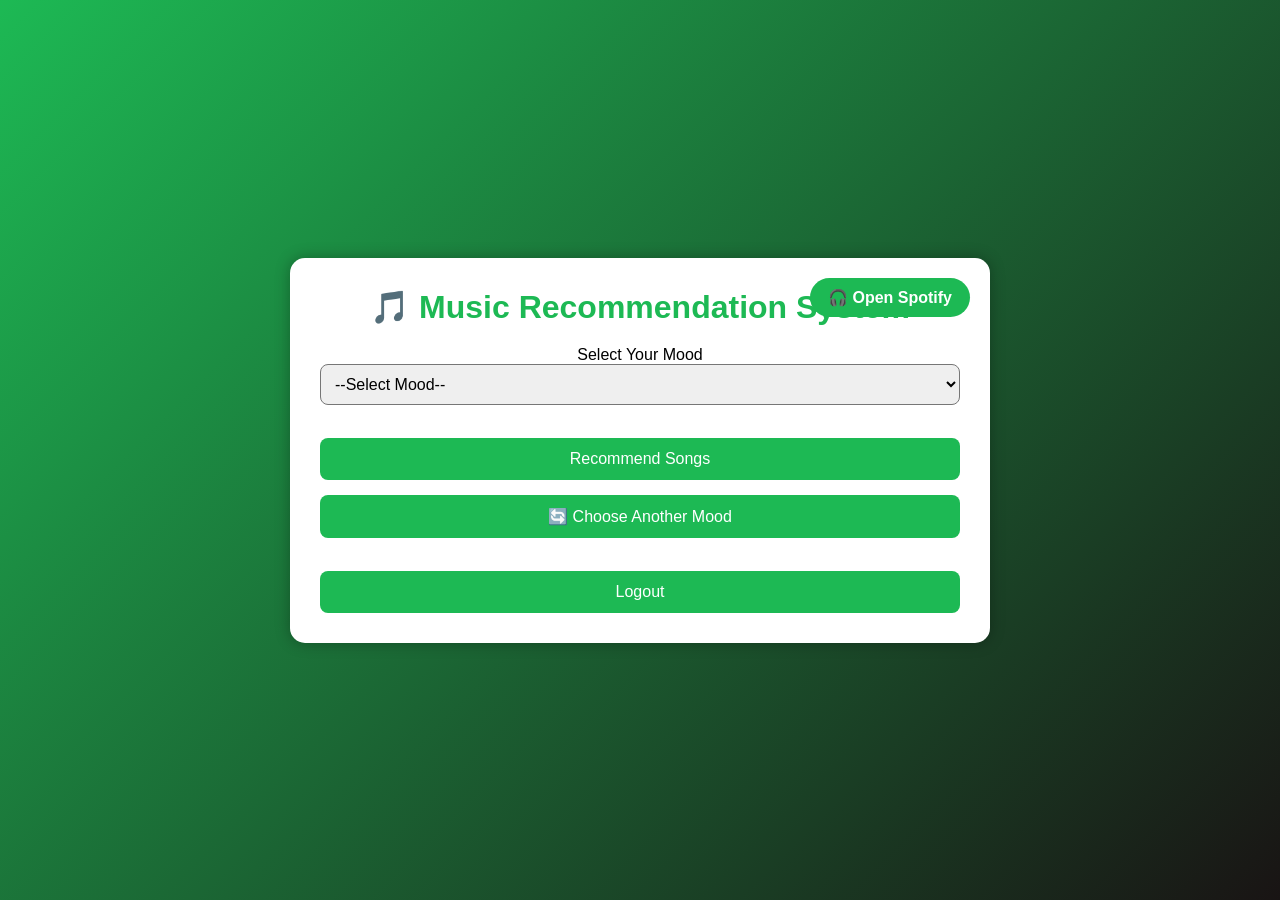
<file: index.html>
<!DOCTYPE html>
<html lang="en">
<head>
    <meta charset="UTF-8">
    <meta name="viewport" content="width=device-width, initial-scale=1.0">
    <title>Music Recommendation Dashboard</title>

    <link rel="stylesheet" href="style.css">
</head>
<body>

<div class="dashboard">
    <a href="https://open.spotify.com/" target="_blank" class="spotify-btn">
    🎧 Open Spotify
</a>

    <h1>🎵 Music Recommendation System</h1>

    <h3 id="welcome"></h3>

    <label>Select Your Mood</label>

    <select id="mood">
        <option value="">--Select Mood--</option>
        <option value="happy">😊 Happy</option>
        <option value="love">❤️ Love</option>
        <option value="sad">😢 Sad</option>
        <option value="relax">😌 Relax</option>
        <option value="workout">💪 Workout</option>
    </select>

    <br><br>

    <button onclick="recommendMusic()">Recommend Songs</button>
    <button onclick="changeMood()">🔄 Choose Another Mood</button>

    <div id="songs"></div>

    <br>

    <button onclick="logout()">Logout</button>

</div>

<script src="script.js"></script>

</body>
</html>
</file>
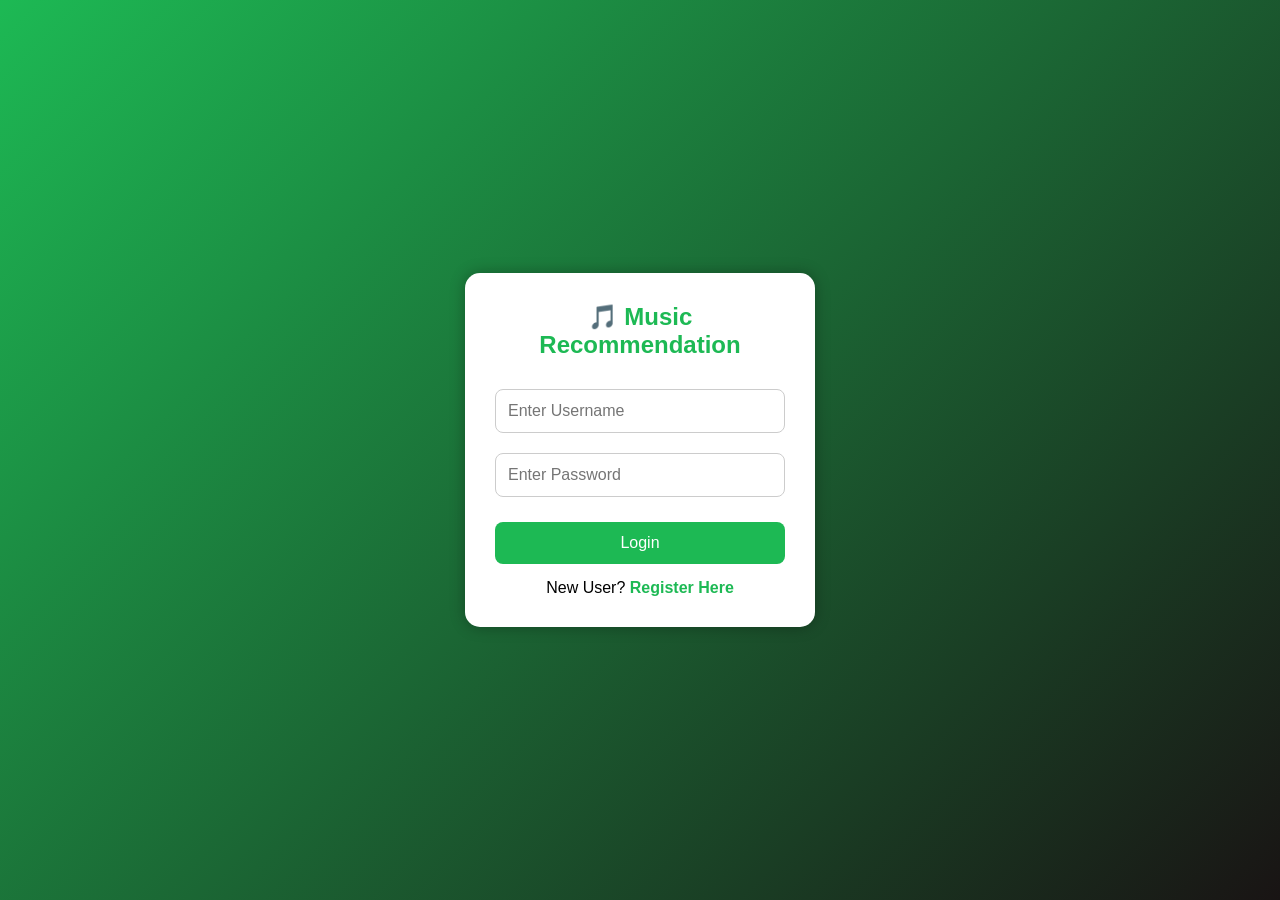
<file: login.html>
<!DOCTYPE html>
<html lang="en">

<head>
    <meta charset="UTF-8">
    <meta name="viewport" content="width=device-width, initial-scale=1.0">
    <title>Login - Music Recommendation System</title>

    <link rel="stylesheet" href="style.css">
</head>

<body>

    <div class="login-container">

        <h2>🎵 Music Recommendation</h2>

        <input type="text" id="username" placeholder="Enter Username">

        <input type="password" id="password" placeholder="Enter Password">

        <button onclick="login()">Login</button>

        <p>
            New User?
            <a href="register.html">Register Here</a>
        </p>

    </div>

    <script src="login.js"></script>

</body>

</html>
</file>
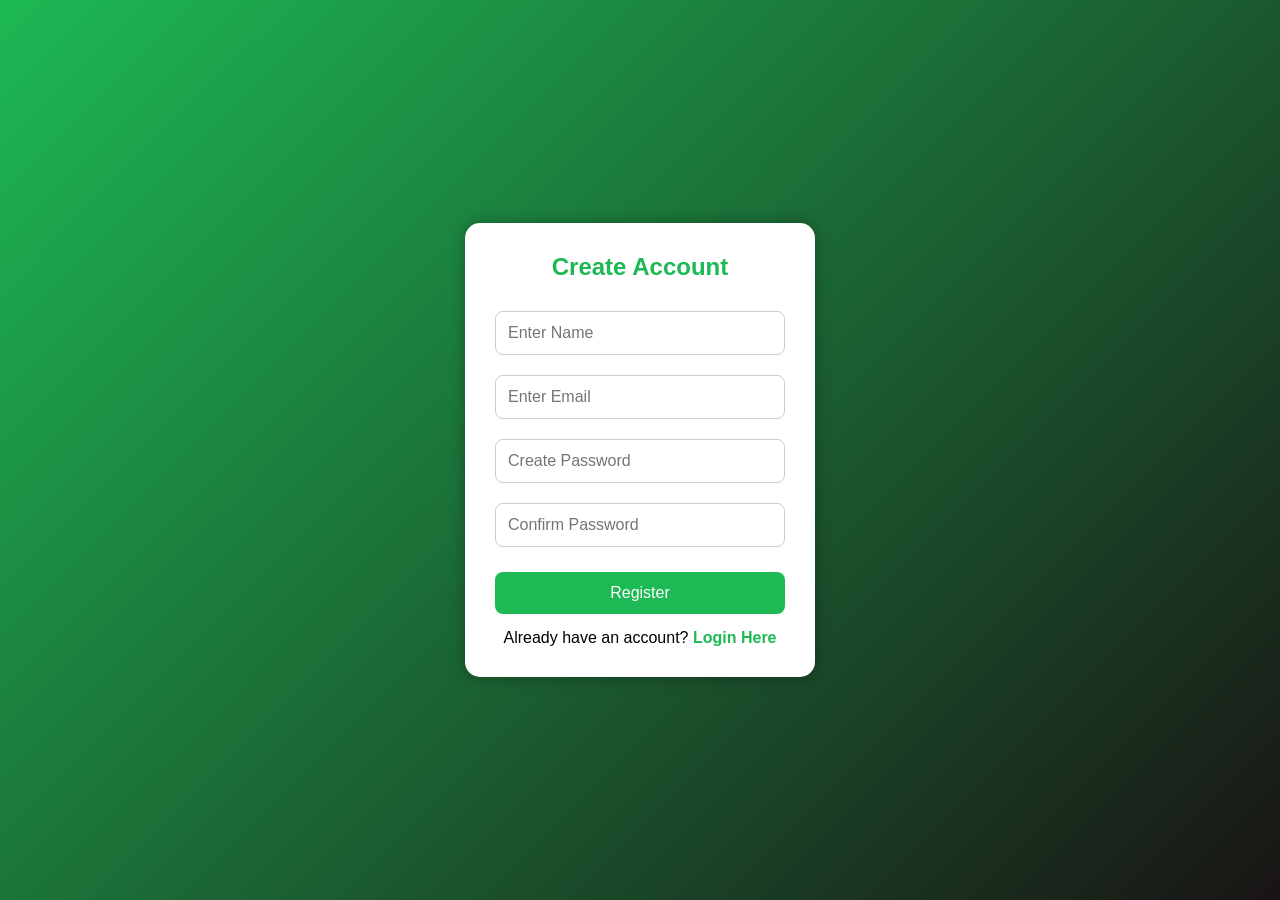
<file: register.html>
<!DOCTYPE html>
<html lang="en">
<head>
    <meta charset="UTF-8">
    <meta name="viewport" content="width=device-width, initial-scale=1.0">
    <title>Register - Music Recommendation System</title>

    <link rel="stylesheet" href="style.css">
</head>
<body>

<div class="login-container">

    <h2>Create Account</h2>

    <input type="text" id="name" placeholder="Enter Name">

    <input type="email" id="email" placeholder="Enter Email">

    <input type="password" id="password" placeholder="Create Password">

    <input type="password" id="confirmPassword" placeholder="Confirm Password">

    <button onclick="register()">Register</button>

    <p>
        Already have an account?
        <a href="login.html">Login Here</a>
    </p>

</div>

<script src="register.js"></script>

</body>
</html>
</file>
<file: style.css>
* {
    margin: 0;
    padding: 0;
    box-sizing: border-box;
    font-family: Arial, sans-serif;
}

body {
    background: linear-gradient(135deg, #1DB954, #191414);
    display: flex;
    justify-content: center;
    align-items: center;
    height: 100vh;
}

.login-container {
    width: 350px;
    background: #ffffff;
    padding: 30px;
    border-radius: 15px;
    box-shadow: 0 0 15px rgba(0, 0, 0, 0.3);
    text-align: center;
}

.login-container h2 {
    color: #1DB954;
    margin-bottom: 20px;
}

.login-container input {
    width: 100%;
    padding: 12px;
    margin: 10px 0;
    border: 1px solid #ccc;
    border-radius: 8px;
    font-size: 16px;
}

.login-container button {
    width: 100%;
    padding: 12px;
    margin-top: 15px;
    background: #1DB954;
    color: white;
    border: none;
    border-radius: 8px;
    font-size: 16px;
    cursor: pointer;
}

.login-container button:hover {
    background: #169c46;
}

.login-container p {
    margin-top: 15px;
}

.login-container a {
    color: #1DB954;
    text-decoration: none;
    font-weight: bold;
}

.login-container a:hover {
    text-decoration: underline;
}

.dashboard {
    width: 700px;
    background: white;
    padding: 30px;
    border-radius: 15px;
    box-shadow: 0 0 15px rgba(0, 0, 0, 0.3);
    text-align: center;
}

.dashboard h1 {
    color: #1DB954;
    margin-bottom: 10px;
}

.dashboard h3 {
    color: #333;
    margin-bottom: 20px;
}

.dashboard select {
    width: 100%;
    padding: 10px;
    border-radius: 8px;
    font-size: 16px;
}

.dashboard button {
    width: 100%;
    padding: 12px;
    background: #1DB954;
    color: white;
    border: none;
    border-radius: 8px;
    font-size: 16px;
    cursor: pointer;
    margin-top: 15px;
}

.dashboard button:hover {
    background: #169c46;
}

.song-card {
    background: linear-gradient(135deg, #1DB954, #191414);
    color: white;
    padding: 20px;
    margin: 20px 0;
    border-radius: 15px;
    box-shadow: 0 8px 15px rgba(0, 0, 0, 0.3);
    transition: 0.3s;
}

.song-card:hover {
    transform: scale(1.03);
}

.song-card a {
    display: inline-block;
    margin-top: 15px;
    padding: 10px 20px;
    background: blueviolet color: white;
    text-decoration: none;
    border-radius: 25px;
    font-weight: bold;
    transition: 0.3s;
}

.song-card a:hover {
    background: white;
    color: blueviolet
}

.song-card h3 {
    margin-bottom: 10px;
    font-size: 24px;
}

.song-card p {
    margin-bottom: 15px;
    font-size: 18px;
}

.dashboard {
    position: relative;
}

.spotify-btn {
    position: absolute;
    top: 20px;
    right: 20px;
    background: #1DB954;
    color: white;
    text-decoration: none;
    padding: 10px 18px;
    border-radius: 25px;
    font-weight: bold;
    transition: 0.3s;
}

.spotify-btn:hover {
    background: #169c46;
}
</file>
